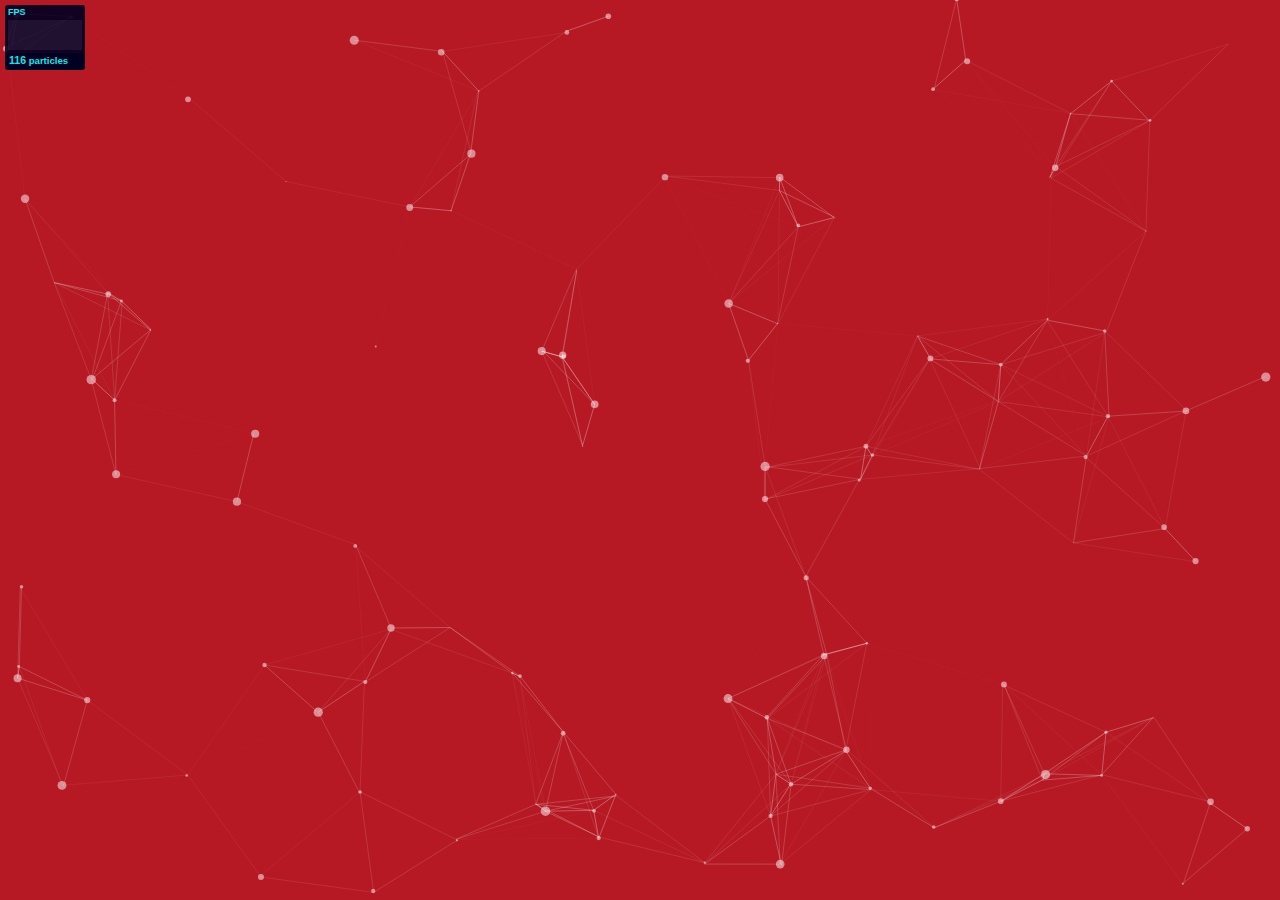
<file: data/particles.js-master/demo/index.html>
<!DOCTYPE html>
<html lang="en">
<head>
  <meta charset="utf-8">
  <title>particles.js</title>
  <meta name="description" content="particles.js is a lightweight JavaScript library for creating particles.">
  <meta name="author" content="Vincent Garreau" />
  <meta name="viewport" content="width=device-width, initial-scale=1.0, minimum-scale=1.0, maximum-scale=1.0, user-scalable=no">
  <link rel="stylesheet" media="screen" href="css/style.css">
</head>
<body>

<!-- count particles -->
<div class="count-particles">
  <span class="js-count-particles">--</span> particles
</div>

<!-- particles.js container -->
<div id="particles-js"></div>

<!-- scripts -->
<script src="../particles.js"></script>
<script src="js/app.js"></script>

<!-- stats.js -->
<script src="js/lib/stats.js"></script>
<script>
  var count_particles, stats, update;
  stats = new Stats;
  stats.setMode(0);
  stats.domElement.style.position = 'absolute';
  stats.domElement.style.left = '0px';
  stats.domElement.style.top = '0px';
  document.body.appendChild(stats.domElement);
  count_particles = document.querySelector('.js-count-particles');
  update = function() {
    stats.begin();
    stats.end();
    if (window.pJSDom[0].pJS.particles && window.pJSDom[0].pJS.particles.array) {
      count_particles.innerText = window.pJSDom[0].pJS.particles.array.length;
    }
    requestAnimationFrame(update);
  };
  requestAnimationFrame(update);
</script>

</body>
</html>
</file>
<file: data/particles.js-master/demo/css/style.css>
/* =============================================================================
   HTML5 CSS Reset Minified - Eric Meyer
   ========================================================================== */

html,body,div,span,object,iframe,h1,h2,h3,h4,h5,h6,p,blockquote,pre,abbr,address,cite,code,del,dfn,em,img,ins,kbd,q,samp,small,strong,sub,sup,var,b,i,dl,dt,dd,ol,ul,li,fieldset,form,label,legend,table,caption,tbody,tfoot,thead,tr,th,td,article,aside,canvas,details,figcaption,figure,footer,header,hgroup,menu,nav,section,summary,time,mark,audio,video{margin:0;padding:0;border:0;outline:0;font-size:100%;vertical-align:baseline;background:transparent}
body{line-height:1}
article,aside,details,figcaption,figure,footer,header,hgroup,menu,nav,section{display:block}
nav ul{list-style:none}
blockquote,q{quotes:none}
blockquote:before,blockquote:after,q:before,q:after{content:none}
a{margin:0;padding:0;font-size:100%;vertical-align:baseline;background:transparent;text-decoration:none}
mark{background-color:#ff9;color:#000;font-style:italic;font-weight:bold}
del{text-decoration:line-through}
abbr[title],dfn[title]{border-bottom:1px dotted;cursor:help}
table{border-collapse:collapse;border-spacing:0}
hr{display:block;height:1px;border:0;border-top:1px solid #ccc;margin:1em 0;padding:0}
input,select{vertical-align:middle}
li{list-style:none}


/* =============================================================================
   My CSS
   ========================================================================== */

/* ---- base ---- */

html,body{ 
	width:100%;
	height:100%;
	background:#111;
}

html{
  -webkit-tap-highlight-color: rgba(0, 0, 0, 0);
}

body{
  font:normal 75% Arial, Helvetica, sans-serif;
}

canvas{
  display:block;
  vertical-align:bottom;
}


/* ---- stats.js ---- */

.count-particles{
  background: #000022;
  position: absolute;
  top: 48px;
  left: 0;
  width: 80px;
  color: #13E8E9;
  font-size: .8em;
  text-align: left;
  text-indent: 4px;
  line-height: 14px;
  padding-bottom: 2px;
  font-family: Helvetica, Arial, sans-serif;
  font-weight: bold;
}

.js-count-particles{
  font-size: 1.1em;
}

#stats,
.count-particles{
  -webkit-user-select: none;
  margin-top: 5px;
  margin-left: 5px;
}

#stats{
  border-radius: 3px 3px 0 0;
  overflow: hidden;
}

.count-particles{
  border-radius: 0 0 3px 3px;
}


/* ---- particles.js container ---- */

#particles-js{
  width: 100%;
  height: 100%;
  background-color: #b61924;
  background-image: url('');
  background-size: cover;
  background-position: 50% 50%;
  background-repeat: no-repeat;
}
</file>
